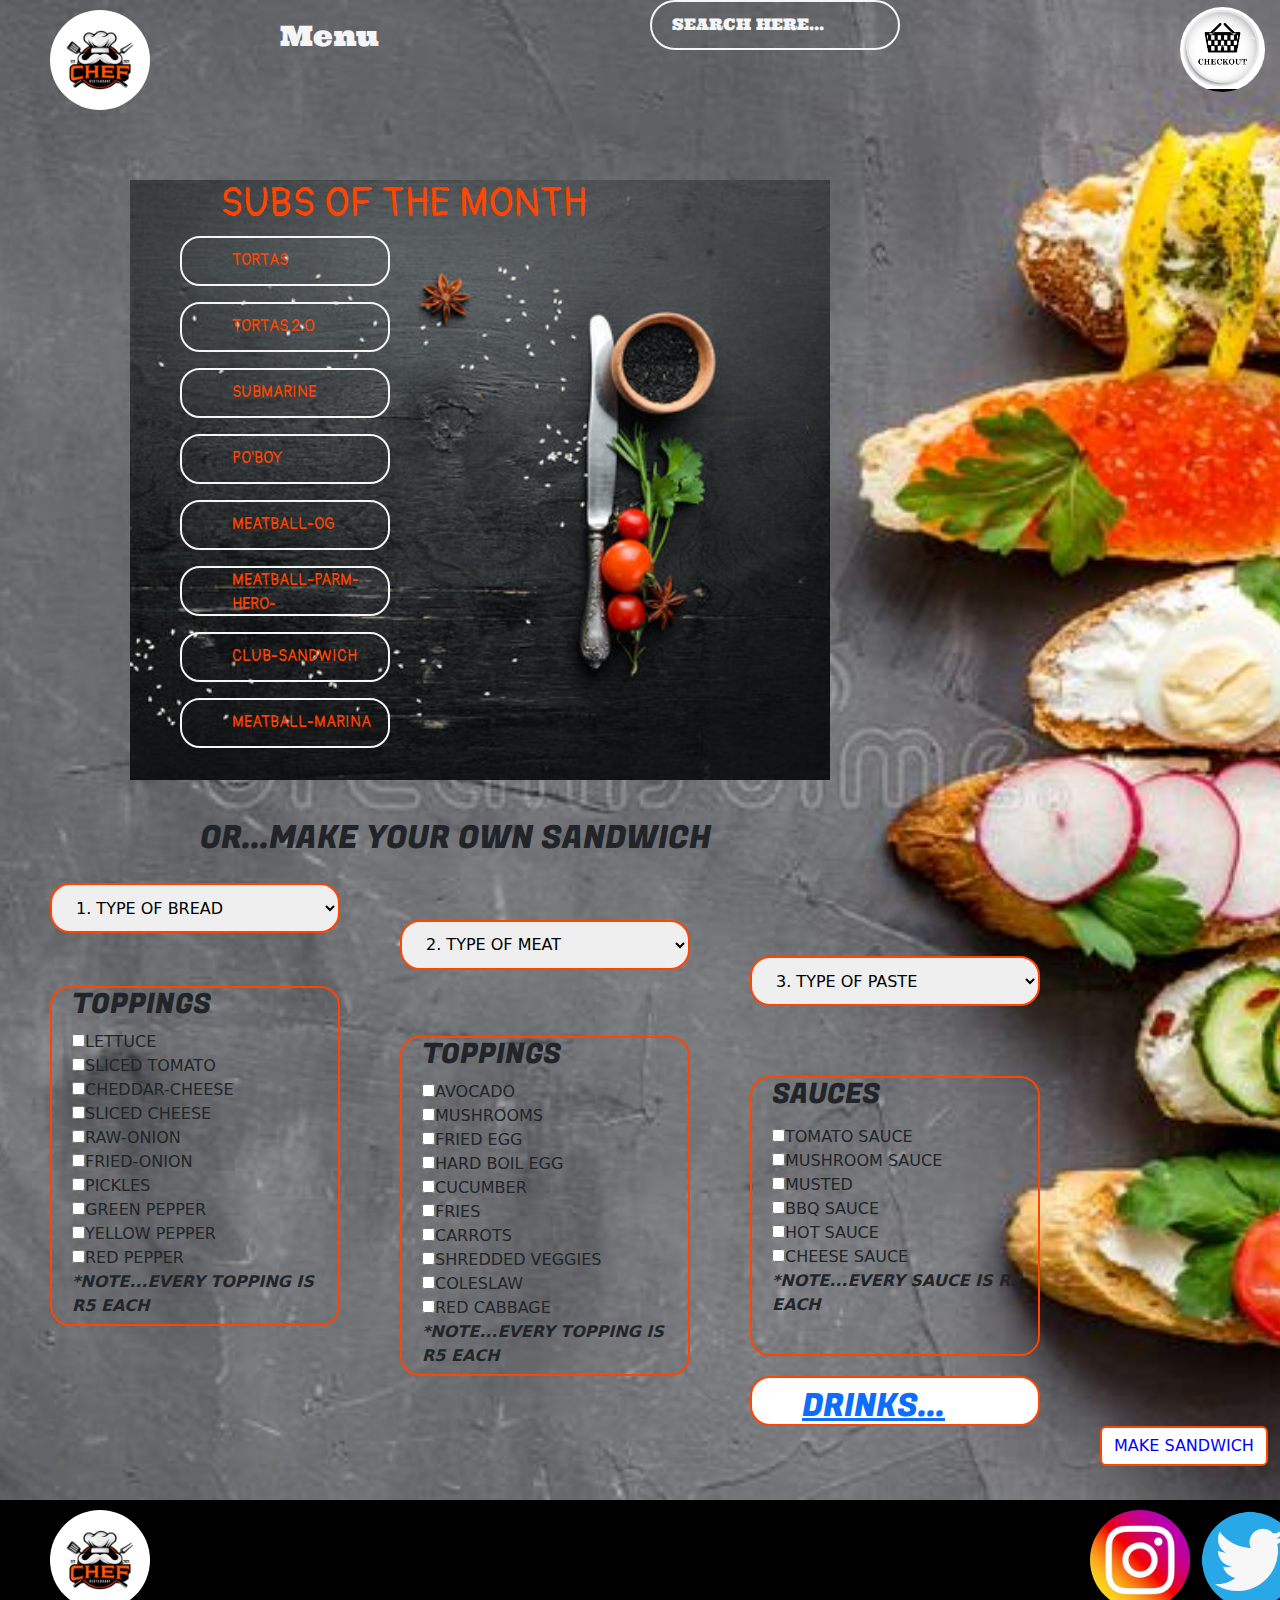
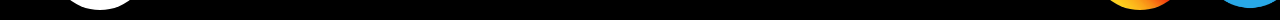
<file: pages/bulid.html>
<!DOCTYPE html>
<html lang="en">
<head>
    <meta charset="UTF-8">
    <meta http-equiv="X-UA-Compatible" content="IE=edge">
    <meta name="viewport" content="width=device-width, initial-scale=1.0">
    <title>Menu</title>

     <!--external documents-->
     <link rel="stylesheet" href="https://cdn.jsdelivr.net/npm/bootstrap@5.2.3/dist/css/bootstrap.min.css">
     <link src="https://cdn.jsdelivr.net/npm/bootstrap@5.2.3/dist/js/bootstrap.min.js">
     <link rel="preconnect" href="https://fonts.googleapis.com">
     <link rel="preconnect" href="https://fonts.gstatic.com" crossorigin>
     <link href="https://fonts.googleapis.com/css2?family=Fugaz+One&family=Pangolin&family=Rubik+Mono+One&family=Shrikhand&family=Ultra&display=swap" rel="stylesheet">

     <!--internal documents-->
    <link rel="stylesheet" href="../css/style.css">
    <script type="application/javascript" src="../js/build.js"></script>
</head>
<body>
    <form id="sandwichForm" >
        <div class="row">
            <div class="col-12">
                <div class="intro" >
                      
                        <div class="header">
                            <h3>Menu</h3>
                            <a href="../pages/checkout.html"><h4></h4></a>
                        </div>
                        <div class="search-bar">SEARCH HERE...</div>
                        <a href="../index.html"><div class="chef-logo"></div></a>
                        <div class="Menu">
                            <h1>SUBS OF THE MONTH</h1>
                            <div class="menu-list">
                            <p class="TORTAS" id="tortas" >TORTAS</p>
                            <p class="tORTAS" id="t" >TORTAS 2.0</p>
                            <p class="SUBMARINE" id="submarine" >SUBMARINE</p>
                            <p class="POBOY" id="poboy" >PO'BOY</p>
                            <p class="OG" id="og">MEATBALL-OG</p>
                            <p class="HERO" id="meatball">MEATBALL-PARM-HERO-</p>
                            <p class="CS" id="club">CLUB-SANDWICH</p>
                            <p class="MM" id="marina">MEATBALL-MARINA</p>
                            </div>
                        </div>

                        <div class="MYOS">
                            <h2>OR...MAKE YOUR OWN SANDWICH</h2>
                        </div>

                        <form class="bread">
                            <select class="BREAD" id="roll" name="loaf">
                                <option>1. TYPE OF BREAD</option> 
                                <option value="wheat bread" id="wheat bread">WHEAT BREAD...........R15</option>
                                <option value="white bread" id="white bread">WHITE BREAD...........R15</option>
                                <option value="sourdough bread" id="sourdough bread">SOURDOUGH BREAD...........R15</option>
                                <option value="rye bread" id="rye bread">RYE BREAD...........R15</option>
                                <option value="flat bread" id="lat bread">FLAT BREAD...........R15</option>
                                <option value="gluten free wrap" id="gluten free wrap">GLUTEN FREE WRAP...........R15</option>
                                <option value="multigrain bread" id="multigrain bread">MULTIGRAIN BREAD...........R15</option>
                            </select>
                        </form>
                        
                        <form class="meat" >
                            <select class="MEAT" id="flesh" >
                                <option>2. TYPE OF MEAT</option> 
                                <option value="ham slices" id="ham slices">HAM SLICES...........R24.99</option>
                                <option value="salami slices" id="salami slices">SALAMI SLICES...........R19.99</option>
                                <option value="polony" id="polony">POLONY...........R14.99</option>
                                <option value="turkey" id="turkey">TURKEY...........R27.99</option>
                                <option value="lamb slices" id="lamb slices" >LAMB SLICES...........R34.99</option>
                                <option value="chicken slices" id="chicken slices">CHICKEN SLICES...........R24.99</option>
                                <option value="meatballs" id="meatballs">MEATBALLS...........R14.99</option>
                            </select>
                        </form>

                        <form class="paste">
                            <select class="PASTE" id="spread">
                                <option>3. TYPE OF PASTE</option> 
                                <option value="hummus" id="hummus">Hummus...........R24.99</option>
                                <option value="spicy avocado spread" id="spicy avocado spread">SPICY AVOCADO SPREAD...........R19.99</option>
                                <option value="creamy cheese and chives" id="creamy cheese and chives">CREAMY CHEESE AND CHIVES...........R14.99</option>
                                <option value="mayonnaise" id="mayonnaise">MAYONNAISE...........R27.99</option>
                            </select>
                        </form>

                        <form onchange="">
                            <div class="toppings" id="condiments">
                                <h3>TOPPINGS</h3>
                                <input type="checkbox" name="tops" value="lettuce" data-price="5" id="lettuce">LETTUCE
                                <div><input type="checkbox" name="tops" value="slicedTomato" data-price="5" id="slicedTomato">SLICED TOMATO</div>
                                <div><input type="checkbox" name="tops" value="cheddarCheese" data-price="5" id="cheddarCheese">CHEDDAR-CHEESE</div>
                                <div><input type="checkbox" name="tops" value="slicedCheese" data-price="5" id="slicedCheese">SLICED CHEESE</div>
                                <div><input type="checkbox" name="tops" value="rawOnion" data-price="5" id="rawOnion">RAW-ONION</div>
                                <div><input type="checkbox" name="tops" value="friedOnion" data-price="5" id="friedOnion">FRIED-ONION</div>
                                <div><input type="checkbox" name="tops" value="pickles" data-price="5" id="pickles">PICKLES</div>
                                <div><input type="checkbox" name="tops" value="green pepper" data-price="5" id="green">GREEN PEPPER</div>
                                <div><input type="checkbox" name="tops" value="yellow pepper" data-price="5" id="yellow">YELLOW PEPPER</div>
                                <div><input type="checkbox" name="tops" value="red pepper" data-price="5" id="red">RED PEPPER</div>
                                <strong><i><p>*NOTE...EVERY TOPPING IS R5 EACH</p></i></strong>
                            </div>
                        </form>

                        <form > 
                            <div class="toppings-two">
                                <h3>TOPPINGS</h3>
                                <input type="checkbox" name="tops" value="avocado" data-price="5" id="avocado">AVOCADO 
                                <div><input type="checkbox" name="tops" value="mushrooms" data-price="5"id="mushrooms">MUSHROOMS</div>
                                <div><input type="checkbox" name="tops" value="fried egg" data-price="5" id="fried egg">FRIED EGG</div>
                                <div><input type="checkbox" name="tops" value="hard boil egg" data-price="5" id="hard boil egg">HARD BOIL EGG</div>
                                <div><input type="checkbox" name="tops" value="cucumber" data-price="5" id="cucumber">CUCUMBER</div>
                                <div><input type="checkbox" name="tops" value="fries" data-price="5" id="fries">FRIES</div>
                                <div><input type="checkbox" name="tops" value="carrots" data-price="5" id="carrots">CARROTS</div>
                                <div><input type="checkbox" name="tops" value="shredded veggies" data-price="5" id="shredded veggies">SHREDDED VEGGIES</div>
                                <div><input type="checkbox" name="tops" value="coleslaw" data-price="5" id="coleslaw">COLESLAW</div>
                                <div><input type="checkbox" name="tops" value="red cabbage" data-price="5" id="red cabbage">RED CABBAGE</div>
                                <strong><i><p>*NOTE...EVERY TOPPING IS R5 EACH</p></i></strong>
                            </div>
                            
                        </form>

                        <form >
                            <div class="toppings-three">
                                <h3>SAUCES</h3>
                                <input type="checkbox" name="sauce" value="tomato sauce" data-fee="2" id="tomato sauce">TOMATO SAUCE
                                <div><input type="checkbox" name="sauce" value="mushroom sauce" data-fee="2" id="mushroom sauce">MUSHROOM SAUCE</div>
                                <div><input type="checkbox" name="sauce" value="mustard" data-fee="2" id="mustard">MUSTED</div>
                                <div><input type="checkbox" name="sauce" value="bbq sauce" data-fee="2" id="bbq sauce">BBQ SAUCE</div>
                                <div><input type="checkbox" name="sauce" value="hot sauce" data-fee="2" id="hot suace">HOT SAUCE</div>
                                <div><input type="checkbox" name="sauce" value="cheese sauce" data-fee="2" id="cheese sauce">CHEESE SAUCE</div>
                                <strong><i><p>*NOTE...EVERY SAUCE IS R2 EACH</p></i></strong>

                            </div>
                        </form>

                        <div class="button">
                            <h2><a href="../pages/drinks.html">DRINKS...</a></h2>
                        </div>

                        <button class="btn btn-primary" type="button" onclick="makeWrap(); showOrder() "style="margin-left:1100px; border:2px solid orangered; color: blue; background-color: white;"> MAKE SANDWICH</button>


                </div>
            </div>
        </div>
    </form>  

    <footer>
        <section>
            <div class="row">
                <div class="col-12">
                    <div class="footer">
                        <div class="chef-logo"></div>
                        <div class="instagram-logo"></div>
                        <div class="twitter-logo"></div>
                        <div class="facebook-logo"></div>
                    </div>
                </div>

            </div>
        </section>
    </footer>
</body>
</html>
</file>
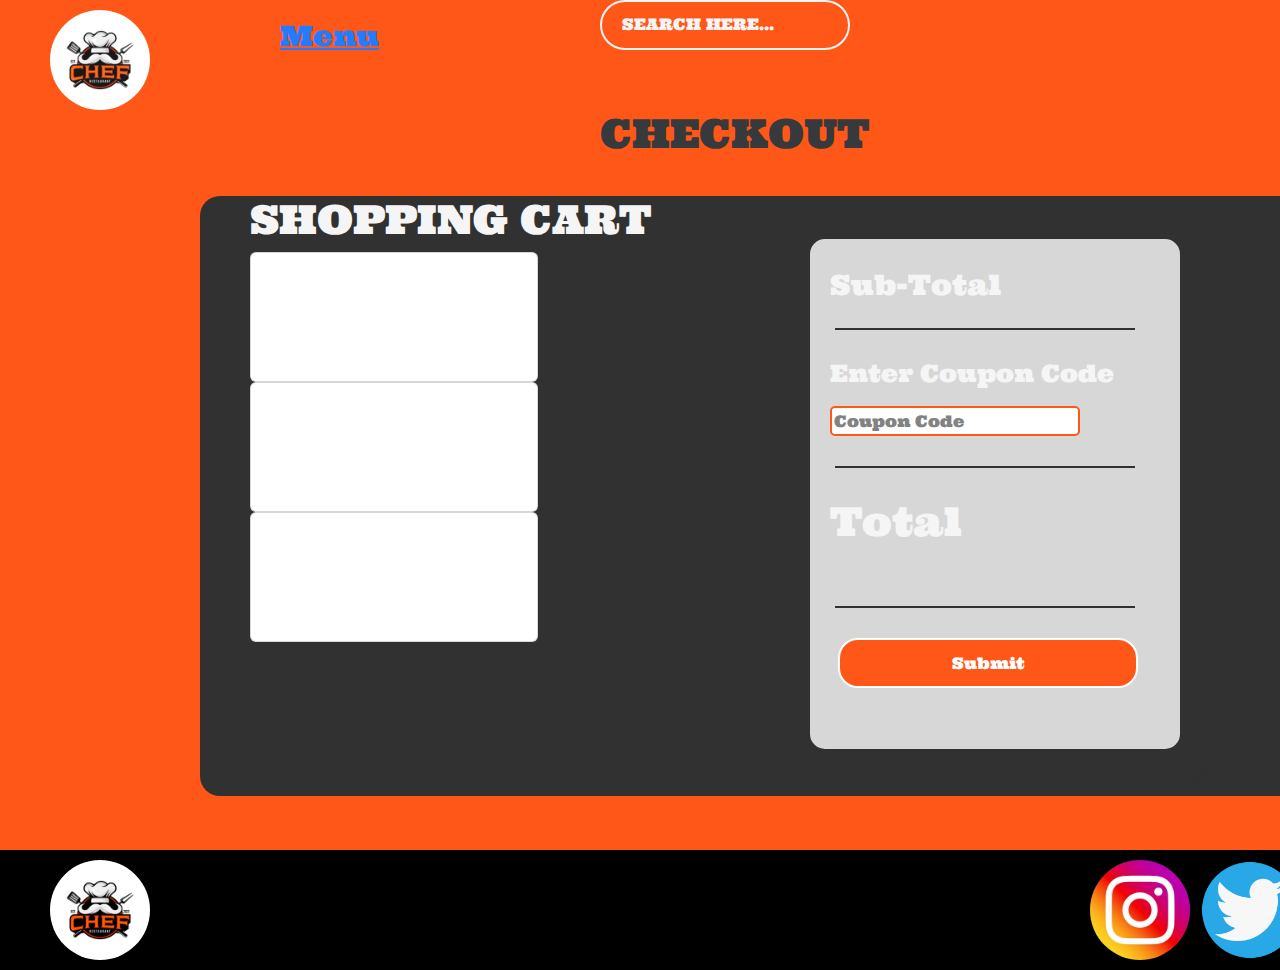
<file: pages/checkout.html>
<!DOCTYPE html>
<html lang="en">
<head>
    <meta charset="UTF-8">
    <meta http-equiv="X-UA-Compatible" content="IE=edge">
    <meta name="viewport" content="width=device-width, initial-scale=1.0">
    <title>Document</title>

     <!--external documents-->
     <link rel="stylesheet" href="https://cdn.jsdelivr.net/npm/bootstrap@5.2.3/dist/css/bootstrap.min.css">
     <link src="https://cdn.jsdelivr.net/npm/bootstrap@5.2.3/dist/js/bootstrap.min.js">
     <link rel="preconnect" href="https://fonts.googleapis.com">
     <link rel="preconnect" href="https://fonts.gstatic.com" crossorigin>
     <link href="https://fonts.googleapis.com/css2?family=Fugaz+One&family=Pangolin&family=Rubik+Mono+One&family=Shrikhand&family=Ultra&display=swap" rel="stylesheet">

      <!--internal documents-->
    <link rel="stylesheet" href="../css/blueprint.css">
    <script type="application/javascript" src="../js/build.js"></script>
</head>
<body>
    <nav>
        <div>
            <div class="row">
                <div class="col-12">
                        <div class="intro">
                            <div class="header">
                                <h3><a href="../pages/bulid.html">Menu</a></h3>
                            </div>
                            <div class="search-bar">SEARCH HERE...</div>
                            <a href="../index.html"><div class="chef-logo"></div></a> 

                            <div class="heading">
                                <h1>CHECKOUT</h1>
                            </div>

                            <div>
                                <div class="row">
                                    <div class="col-12">
                                        <div class="checkout">
                                            <div class="title">
                                                <h1>SHOPPING CART</h1>
                                                <form id="ogCard">
                                                    <div class="card" id="cardOne" name="cart"  style="width: 18rem; color: black; height: 130px;">
                                                        <div class="card-body">
                                                          <p class="card-text"></p>
                                                        </div>
                                                      </div>

                                                      <div class="card" id="cardTwo" name="cart" style="width: 18rem; color: black; height: 130px;">
                                                        <div class="card-body">
                                                          <p class="card-text"></p>
                                                        </div>
                                                      </div>

                                                      <div class="card" id="cardThree" name="cart" style="width: 18rem; color: black; height: 130px;">
                                                        <div class="card-body">
                                                          <p class="card-text"></p>
                                                        </div>
                                                      </div>
                                                </form>
                                            
                                            <div class="layout">
                                            <h3 class="subtotal">Sub-Total</h3>
                                            <p class="line"></p>
                                            <h4 class="code">Enter Coupon Code</h4>
                                            <input class="ecc" type="tel"   placeholder="Coupon Code">
                                            <p class="line-two"></p>
                                            <h1 class="total" id="orderTotal">Total</h1>
                                            <p class="line-three"></p>
                                            <input class="order" type="submit" placeholder="PLACE ORDER">
                                           </div>
                                        </div>
                                    </div>
                                </div>
                            </div>
                        </div>                        
                </div>
            </div>
        </div>
    </nav>

    <footer>
        <section>
            <div class="row">
                <div class="col-12">
                    <div class="footer">
                        <div class="chef-logo"></div>
                        <div class="instagram-logo"></div>
                        <div class="twitter-logo"></div>
                        <div class="facebook-logo"></div>
                    </div>
                </div>

            </div>
        </section>
    </footer>
</body>
</html>
</file>
<file: css/style.css>
.chef-logo{
    width: 100px;
    height: 100px;
    border-radius: 50px;
    margin-left: 30px;
    margin-top: -40px;
    background-image: url(../assets/master-chef-logo-design-template-free-vector.webp);
    background-position: center;
    background-size: cover;

}


.header{
    float: right;
}

.header h3{
    margin-left: -1000px;
    margin-top: 20px;
    font-family: 'Ultra', serif;
    color: whitesmoke;
   
}

.header h4{
    width: 85px;
    height: 85px;
    border-radius: 50px;
    margin-top: -55px;
    background-image: url(../assets/checkout.jpeg);
    background-position: center;
    background-size: cover;
    margin-left: -100px;
}

.search-bar{
    width: 250px;
    height: 50px;
    border-radius: 45px;
    margin-left: 650px;
    color: whitesmoke;
    font-family: 'Ultra', serif;
    border: 2px solid whitesmoke;
    padding-top: 10px;
    padding-left: 20px;
}

.search-bar:hover{
    width: 250px;
    height: 50px;
    border-radius: 45px;
    margin-left: 650px;
    color: black;
    font-family: 'Ultra', serif;
    border: 2px solid whitesmoke;
    padding-top: 10px;
    padding-left: 20px;
    background-color: whitesmoke;
    cursor: pointer;
}

.intro{
    width: 100%;
    height: 1500px;
    background-image: url(../assets/menu\ BG.jpeg);
    background-position: center;
    background-size: cover;
}

.Menu{
    width: 700px;
    height: 600px;
    color: orangered;
    font-family: 'Pangolin', cursive;
    margin-left: 130px;
    margin-top: 70px;
    background-image: url(../assets/menu2.jpeg);
    background-position: right;
    background-size: cover;
} 

.Menu h1{
    margin-left: 90px;
}

.menu-list {
   padding-left: 50px;
}

.TORTAS{
    width: 210px;
    height: 50px;
    border-radius: 20px;
    border: 2px solid whitesmoke;
    padding-left: 50px;
    padding-top: 10px;
}

.TORTAS:hover{
    width: 210px;
    height: 50px;
    border-radius: 20px;
    border: 2px solid whitesmoke;
    padding-left: 50px;
    padding-top: 10px;
    background-color: whitesmoke;
    color: black;
    cursor: pointer;
}

.tORTAS{
    width: 210px;
    height: 50px;
    border-radius: 20px;
    border: 2px solid whitesmoke;
    padding-left: 50px;
    padding-top: 10px;
}

.tORTAS:hover{
    width: 210px;
    height: 50px;
    border-radius: 20px;
    border: 2px solid whitesmoke;
    padding-left: 50px;
    padding-top: 10px;
    background-color: whitesmoke;
    color: black;
    cursor: pointer;
}

.SUBMARINE{
    width: 210px;
    height: 50px;
    border-radius: 20px;
    border: 2px solid whitesmoke;
    padding-left: 50px;
    padding-top: 10px;
}

.SUBMARINE:hover{
    width: 210px;
    height: 50px;
    border-radius: 20px;
    border: 2px solid whitesmoke;
    padding-left: 50px;
    padding-top: 10px;
    background-color: whitesmoke;
    color: black;
    cursor: pointer;
}

.POBOY{
    width: 210px;
    height: 50px;
    border-radius: 20px;
    border: 2px solid whitesmoke;
    padding-left: 50px;
    padding-top: 10px;
}

.POBOY:hover{
    width: 210px;
    height: 50px;
    border-radius: 20px;
    border: 2px solid whitesmoke;
    padding-left: 50px;
    padding-top: 10px;
    background-color: whitesmoke;
    color: black;
    cursor: pointer;
}

.OG{
    width: 210px;
    height: 50px;
    border-radius: 20px;
    border: 2px solid whitesmoke;
    padding-left: 50px;
    padding-top: 10px;
}

.OG:hover{
    width: 210px;
    height: 50px;
    border-radius: 20px;
    border: 2px solid whitesmoke;
    padding-left: 50px;
    padding-top: 10px;
    background-color: whitesmoke;
    color: black;
    cursor: pointer;
}

.HERO{
    width: 210px;
    height: 50px;
    border-radius: 20px;
    border: 2px solid whitesmoke;
    padding-left: 50px;
    
}

.HERO:hover{
    width: 210px;
    height: 50px;
    border-radius: 20px;
    border: 2px solid whitesmoke;
    padding-left: 50px;
   
    background-color: whitesmoke;
    color: black;
    cursor: pointer;
}

.CS{
    width: 210px;
    height: 50px;
    border-radius: 20px;
    border: 2px solid whitesmoke;
    padding-left: 50px;
    padding-top: 10px;
}

.CS:hover{
    width: 210px;
    height: 50px;
    border-radius: 20px;
    border: 2px solid whitesmoke;
    padding-left: 50px;
    padding-top: 10px;
    background-color: whitesmoke;
    color: black;
    cursor: pointer;
}

.MM{
    width: 210px;
    height: 50px;
    border-radius: 20px;
    border: 2px solid whitesmoke;
    padding-left: 50px;
    padding-top: 10px;
}

.MM:hover{
    width: 210px;
    height: 50px;
    border-radius: 20px;
    border: 2px solid whitesmoke;
    padding-left: 50px;
    padding-top: 10px;
    background-color: whitesmoke;
    color: black;
    cursor: pointer;
}

.MYOS{
    margin-left: 200px;
    margin-top: 40px;
    margin-bottom: 25px;
    font-family: 'Fugaz One', cursive;
}

.BREAD{
    width: 290px;
    height: 50px;
    border-radius: 20px;
    border: 2px solid orangered;
    padding-left: 20px;
    margin-left: 50px;
}

.MEAT{
    width: 290px;
    height: 50px;
    border-radius: 20px;
    border: 2px solid orangered;
    padding-left: 20px;
    margin-left: 400px;
    margin-top: -500px;
}

.PASTE{
    width: 290px;
    height: 50px;
    border-radius: 20px;
    border: 2px solid orangered;
    padding-left: 20px;
    margin-left: 750px;
    margin-top: -600px;
}

.toppings h3{
    font-family: 'Fugaz One', cursive;
}

.toppings{
    width: 290px;
    height: 340px;
    border-radius: 20px;
    border: 2px solid orangered;
    padding-left: 20px;
    margin-left: 50px;
    margin-top: -20px;
}

.toppings-two h3{
    font-family: 'Fugaz One', cursive;
}

.toppings-two{
    width: 290px;
    height: 340px;
    border-radius: 20px;
    border: 2px solid orangered;
    padding-left: 20px;
    margin-left: 400px;
    margin-top: -290px;
}

.toppings-three h3{
    font-family: 'Fugaz One', cursive;
    padding-bottom: 5px;
}

.toppings-three{
    width: 290px;
    height: 280px;
    border-radius: 20px;
    border: 2px solid orangered;
    padding-left: 20px;
    margin-left: 750px;
    margin-top: -300px;
}

.button{
    width: 290px;
    height: 50px;
    border-radius: 20px;
    border: 2px solid orangered;
    background-color: white;
    padding-top: 10px;
    padding-left: 50px;
    margin-left: 750px;
    margin-top: 20px;
    font-family: 'Fugaz One', cursive;
}

.button:hover{
    width: 290px;
    height: 50px;
    border-radius: 20px;
    border: 2px solid whitesmoke;
    background-color: whitesmoke;
    color: orangered;
    padding-top: 10px;
    padding-left: 50px;
    margin-left: 750px;
    margin-top: 20px;
    font-family: 'Fugaz One', cursive;
}

.checkout-button{
    width: 290px;
    height: 50px;
    border-radius: 20px;
    border: 2px solid orangered;
    background-color: white;
    color: whitesmoke;
    padding-top: 10px;
    padding-left: 50px;
    margin-left: 1100px;
    margin-top: -20px;
    font-family: 'Fugaz One', cursive;
}

.checkout-button:hover{
    width: 290px;
    height: 50px;
    border-radius: 20px;
    border: 2px solid whitesmoke;
    background-color: whitesmoke;
    color: orangered;
    padding-top: 10px;
    padding-left: 50px;
    margin-left: 1100px;
    margin-top: -20px;
    font-family: 'Fugaz One', cursive;
}

.footer{
    width: 100%;
    height: 120px;
    background-color: black;
    padding-top: 50px;
}

.chef-logo{
    width: 100px;
    height: 100px;
    border-radius: 50px;
    margin-left: 50px;
    background-image: url(../assets/master-chef-logo-design-template-free-vector.webp);
    background-position: center;
    background-size: cover;

}

.instagram-logo{
    width: 100px;
    height: 100px;
    border-radius: 50px;
    margin-left: 1090px;
    margin-top: -100px;
    background-image: url(../assets/instagram\ logo.jpeg);
    background-position: center;
    background-size: cover;
}

.twitter-logo{
    width: 100px;
    height: 100px;
    border-radius: 50px;
    margin-left: 1200px;
    margin-top: -100px;
    background-image: url(../assets/twitter\ .png);
    background-position: center;
    background-size: cover;
}

.facebook-logo{
    width: 110px;
    height: 110px;
    border-radius: 50px;
    margin-left: 1300px;
    margin-top: -105px;
    background-image: url(../assets/Facebook.png);
    background-position: center;
    background-size: cover;
}
</file>
<file: css/blueprint.css>
.header{
    float: right;
}

.header h3{
    margin-left: -1000px;
    margin-top: 20px;
    font-family: 'Ultra', serif;
    color: whitesmoke;
   
}

.search-bar{
    width: 250px;
    height: 50px;
    border-radius: 45px;
    margin-left: 600px;
    color: whitesmoke;
    font-family: 'Ultra', serif;
    border: 2px solid whitesmoke;
    padding-top: 10px;
    padding-left: 20px;
}

.search-bar:hover{
    width: 250px;
    height: 50px;
    border-radius: 45px;
    margin-left: 600px;
    color: black;
    font-family: 'Ultra', serif;
    border: 2px solid whitesmoke;
    padding-top: 10px;
    padding-left: 20px;
    background-color: whitesmoke;
    cursor: pointer;
}

.intro{
    width: 100%;
    height: 850px;
    background-color: orangered;
    opacity: 90%;
}

.chef-logo{
    width: 100px;
    height: 100px;
    border-radius: 50px;
    margin-left: 30px;
    margin-top: -40px;
    background-image: url(../assets/master-chef-logo-design-template-free-vector.webp);
    background-position: center;
    background-size: cover;

}

.heading{
    margin-left: 600px;
    font-family: 'Ultra', serif;
}

.title{
    color: whitesmoke;
    margin-left: 50px;
    
    font-family: 'Ultra', serif;
}
.checkout{
    width: 1100px;
    height: 600px;
    border-radius: 20px;
    color: black;
    background-color: rgb(28, 27, 27);
    opacity: 100%;
    margin-left: 200px;
    margin-top: 30px;
}

.layout{
    width: 450px;
    height: 590px;
    margin-left: 520px;
    margin-top: -443px;
    background-color: lightgray;
    border-radius: 55px;
    border: 40px solid rgb(28, 27, 27);

}

.subtotal{
    margin-top: 30px;
    margin-left: 20px;
    margin-bottom: 25px;
}

.line{
    width: 300px;
    height: 2px;
    background-color:  rgb(28, 27, 27);
    margin-left: 25px;
    margin-bottom: 20px;
}

.code{
    margin-top: 30px;
    margin-left: 20px;
}

.ecc{
    width: 250px;
    margin-top: 10px;
    margin-left: 20px;
    border: 2px solid orangered;
    border-radius: 5px;

}

.line-two{
    width: 300px;
    height: 2px;
    background-color:  rgb(28, 27, 27);
    margin-left: 25px;
    margin-top: 30px;
    margin-bottom: 20px;
}

.total{
    margin-top: 30px;
    margin-left: 20px;
    margin-bottom: 25px;
}

.line-three{
    width: 300px;
    height: 2px;
    background-color:  rgb(28, 27, 27);
    margin-left: 25px;
    margin-top: 60px;
    margin-bottom: 20px;
}

.order{
    width: 300px;
    height: 50px;
    margin-left: 28px;
    margin-top: 10px;
    border: 2px solid;
    border-radius: 20px;
    background-color: orangered;
    color: white;
}

.footer{
    width: 100%;
    height: 120px;
    background-color: black;
    padding-top: 50px;
}

.chef-logo{
    width: 100px;
    height: 100px;
    border-radius: 50px;
    margin-left: 50px;
    background-image: url(../assets/master-chef-logo-design-template-free-vector.webp);
    background-position: center;
    background-size: cover;

}

.instagram-logo{
    width: 100px;
    height: 100px;
    border-radius: 50px;
    margin-left: 1090px;
    margin-top: -100px;
    background-image: url(../assets/instagram\ logo.jpeg);
    background-position: center;
    background-size: cover;
}

.twitter-logo{
    width: 100px;
    height: 100px;
    border-radius: 50px;
    margin-left: 1200px;
    margin-top: -100px;
    background-image: url(../assets/twitter\ .png);
    background-position: center;
    background-size: cover;
}

.facebook-logo{
    width: 110px;
    height: 110px;
    border-radius: 50px;
    margin-left: 1300px;
    margin-top: -105px;
    background-image: url(../assets/Facebook.png);
    background-position: center;
    background-size: cover;
}
</file>
